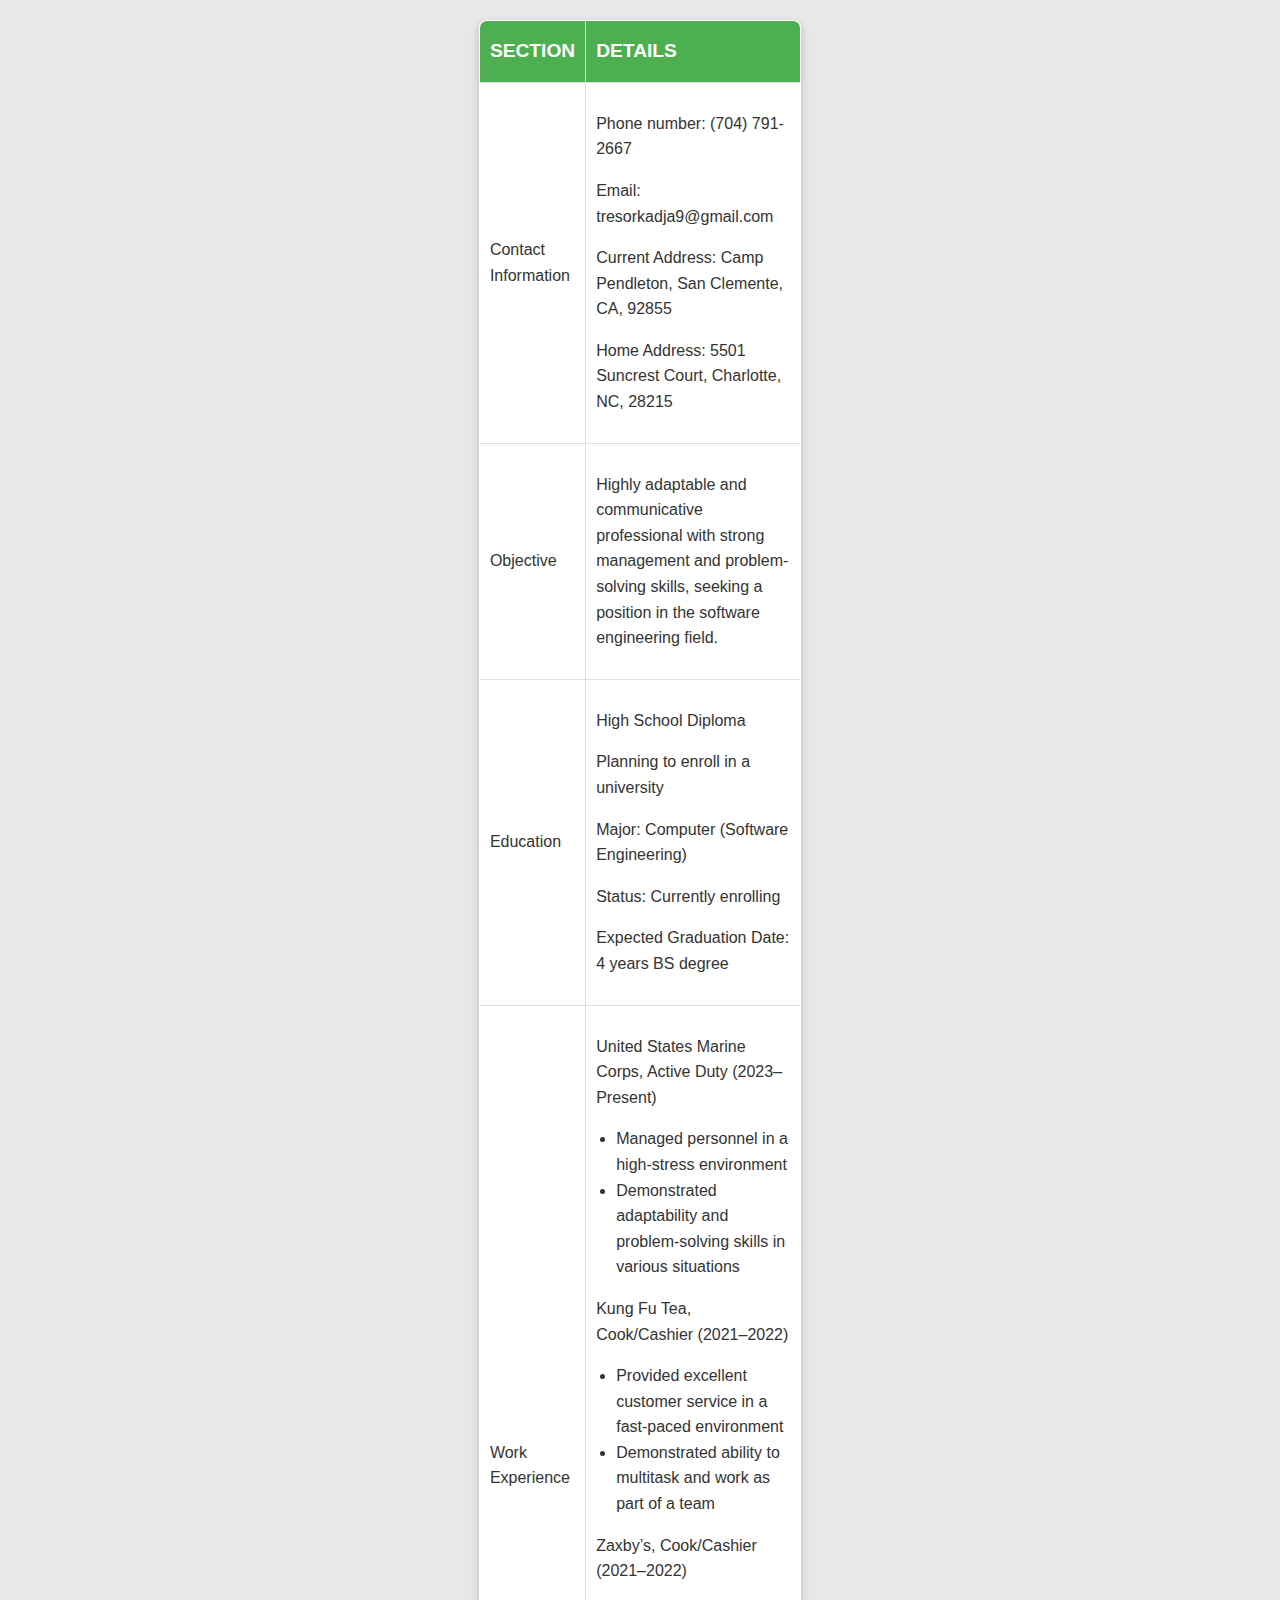
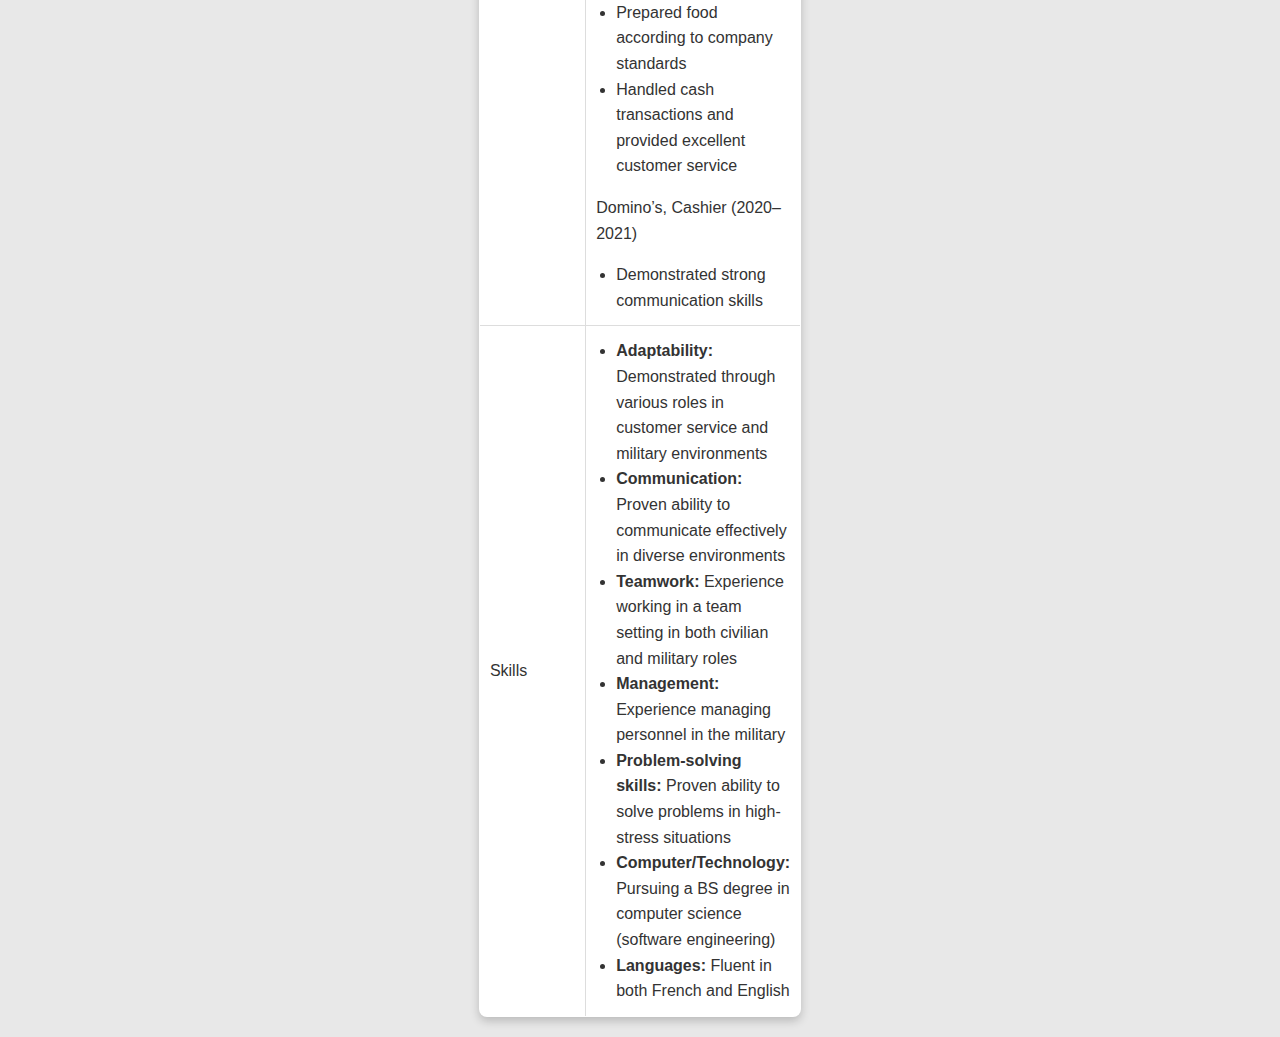
<file: index.html>
<!DOCTYPE html>
<html lang="en">
<head>
    <meta charset="UTF-8">
    <meta name="viewport" content="width=device-width, initial-scale=1.0">
    <title>My CV</title>
    <link rel="stylesheet" href="style.css">
</head>
<body>
    <table border="1" cellspacing="0" cellpadding="10">
        <tr>
            <th>Section</th>
            <th>Details</th>
        </tr>
        <tr>
            <td>Contact Information</td>
            <td>
                <p>Phone number: (704) 791-2667</p>
                <p>Email: tresorkadja9@gmail.com</p>
                <p>Current Address: Camp Pendleton, San Clemente, CA, 92855</p>
                <p>Home Address: 5501 Suncrest Court, Charlotte, NC, 28215</p>
            </td>
        </tr>
        <tr>
            <td>Objective</td>
            <td>
                <p>Highly adaptable and communicative professional with strong management and problem-solving skills, seeking a position in the software engineering field.</p>
            </td>
        </tr>
        <tr>
            <td>Education</td>
            <td>
                <p>High School Diploma</p>
                <p>Planning to enroll in a university</p>
                <p>Major: Computer (Software Engineering)</p>
                <p>Status: Currently enrolling</p>
                <p>Expected Graduation Date: 4 years BS degree</p>
            </td>
        </tr>
        <tr>
            <td>Work Experience</td>
            <td>
                <p>United States Marine Corps, Active Duty (2023–Present)</p>
                <ul>
                    <li>Managed personnel in a high-stress environment</li>
                    <li>Demonstrated adaptability and problem-solving skills in various situations</li>
                </ul>
                <p>Kung Fu Tea, Cook/Cashier (2021–2022)</p>
                <ul>
                    <li>Provided excellent customer service in a fast-paced environment</li>
                    <li>Demonstrated ability to multitask and work as part of a team</li>
                </ul>
                <p>Zaxby’s, Cook/Cashier (2021–2022)</p>
                <ul>
                    <li>Prepared food according to company standards</li>
                    <li>Handled cash transactions and provided excellent customer service</li>
                </ul>
                <p>Domino’s, Cashier (2020–2021)</p>
                <ul>
                    <li>Demonstrated strong communication skills</li>
                </ul>
            </td>
        </tr>
        <tr>
            <td>Skills</td>
            <td>
                <ul>
                    <li><strong>Adaptability:</strong> Demonstrated through various roles in customer service and military environments</li>
                    <li><strong>Communication:</strong> Proven ability to communicate effectively in diverse environments</li>
                    <li><strong>Teamwork:</strong> Experience working in a team setting in both civilian and military roles</li>
                    <li><strong>Management:</strong> Experience managing personnel in the military</li>
                    <li><strong>Problem-solving skills:</strong> Proven ability to solve problems in high-stress situations</li>
                    <li><strong>Computer/Technology:</strong> Pursuing a BS degree in computer science (software engineering)</li>
                    <li><strong>Languages:</strong> Fluent in both French and English</li>
                </ul>
            </td>
        </tr>
    </table>
</body>
</html>
</file>
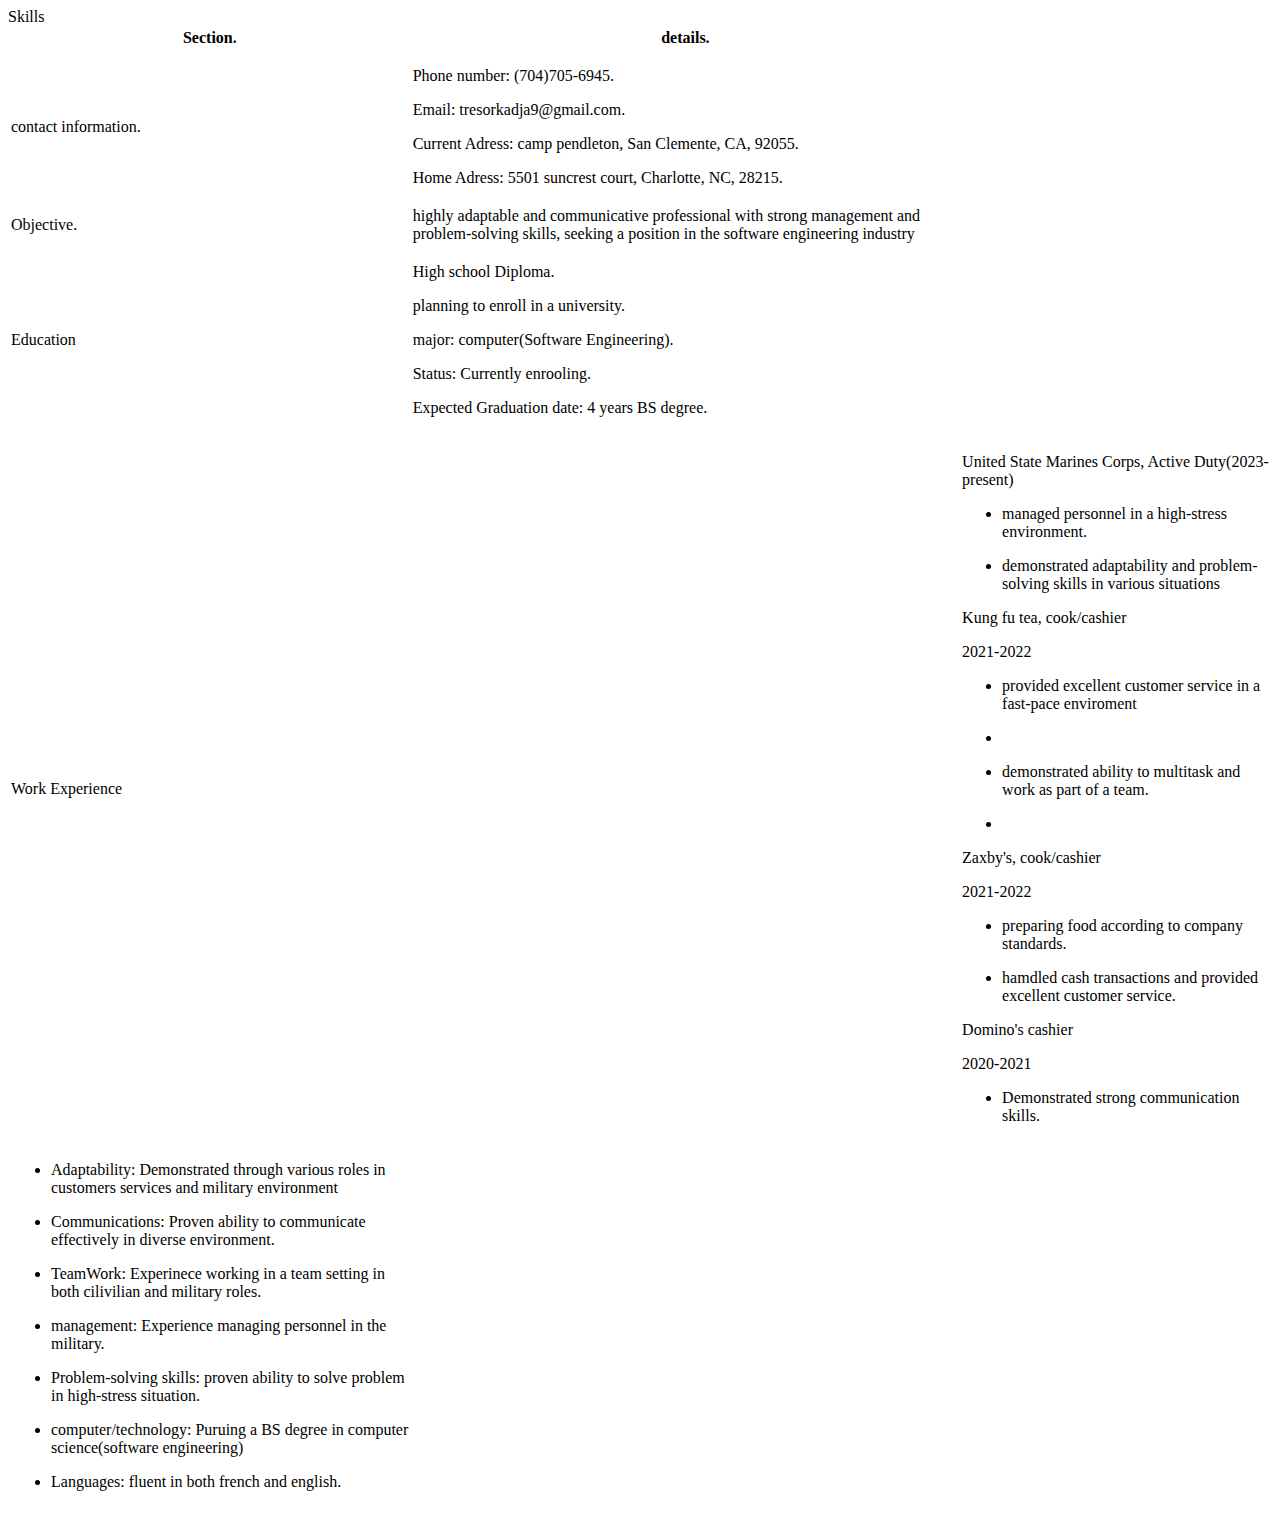
<file: simple.html>
<!doctype html>
<html lang='en'>
<head>
<meta charset="UTF-8">
<meta name="viewport">
<link rel="stylesheet" href="css vs">
<title>My CV</title>
</head>
<body>
<table>
<tr>
<th>Section.</th>
<th>details.</th>
</tr>
<tr>
<td>contact information.</td>
<td>
<p>Phone number: (704)705-6945.</p>
<p>Email: tresorkadja9@gmail.com.</p>
<p>Current Adress: camp pendleton, San Clemente, CA, 92055.</p>
<p>Home Adress: 5501 suncrest court, Charlotte, NC, 28215.</p>
</td>
</tr>
<tr>
<td>Objective.</td>
<td>highly adaptable and communicative professional with strong management and problem-solving skills, seeking a position in the software engineering industry</td>
</tr>
<tr>
<td>Education</td>
<td>
<p> High school Diploma.</p>
<p>planning to enroll in a university.</p>
<p>major: computer(Software Engineering).</p>
<p>Status: Currently enrooling.</p>
<p>Expected Graduation date: 4 years BS degree.</p>
</td>
</tr>
<tr>
<td>Work Experience<td>
<td>
<p>United State Marines Corps, Active Duty(2023-present)</p>
<ul>
<li><p>managed personnel in a high-stress environment.</li></p>
<li><p>demonstrated adaptability and problem-solving skills in various situations</li></p>
</ul>
<p>Kung fu tea, cook/cashier</p>
<p>2021-2022</p>
<ul>
<li><P>provided excellent customer service in a fast-pace enviroment<p><li>
<li><p> demonstrated ability to multitask and work as part of a team.<li><p>
</ul>
<p>Zaxby's, cook/cashier</P>
<p>2021-2022</p>
<ul>
<li><p>preparing food according to company standards.</li><p>
<li><P>hamdled cash transactions and provided excellent customer service.</li></p>
</ul>
<p>Domino's cashier<p>
<p>2020-2021<p>
<ul>
<li><P>Demonstrated strong communication skills.</p></li>
</ul>
</td>
</tr>
<tr>
<t>Skills</td>
<td>
<ul>
<li><p>Adaptability: Demonstrated through various roles in customers services and military environment</p></li>
<li><p>Communications: Proven ability to communicate effectively in diverse environment.</p></li>
<li><p>TeamWork: Experinece working in a team setting in both cilivilian and military roles.</p></li>
<li><p>management: Experience managing personnel in the military.</p></li>
<li><p>Problem-solving skills: proven ability to solve problem in high-stress situation.</p></li>
<li><p>computer/technology: Puruing a BS degree in computer science(software engineering)
<li><p>Languages: fluent in both french and english.</p></li>
</ul>
</td>
</tr>
</table>
</body>
</html>
</file>
<file: style.css>
body {
  background-color: #e8e8e8; /* Subtle background color for contrast */
  color: #333; /* Dark text for readability */
  font-family: Arial, sans-serif;
  line-height: 1.6; /* Better spacing between lines */
  margin: 0;
  padding: 0;
}
/* Table styling */
table {
  width: 90px; /* Takes most of the page width */
  margin: 20px auto; /* Centers the table */
  border-collapse: collapse; /* Neat table without border gaps */
  background-color: #ffffff; /* White background for contrast */
  box-shadow: 0px 4px 10px rgba(0, 0, 0, 0.2); /* Adds a shadow for depth */
  border-radius: 8px; /* Rounded corners for a modern look */
  overflow: hidden;
}
/* Table header styling */
th {
  background-color: #4caf50; /* Green background */
  color: white; /* White text for contrast */
  font-size: 1.2rem; /* Larger, bold text for headers */
  text-align: left; /* Left-align text */
  padding: 15px 10px; /* Add padding inside cells */
  text-transform: uppercase; /* All uppercase for emphasis */
  border: 1px solid #ddd; /* Optional border for clarity */
}
/* Table cell styling */
td {
  padding: 12px 10px; /* Space around cell text */
  font-size: 1rem; /* Consistent font size */
  color: #333; /* Dark text */
  border: 1px solid #ddd; /* Light border for structure */
}
/* Section header styling */
h1, h2 {
  font-size: 1.5rem; /* Prominent headings */
  text-align: center; /* Centered headings */
  text-transform: uppercase; /* All uppercase for style */
  margin: 20px 0; /* Spacing above and below */
  color: #4caf50; /* Matches table header color */
}
/* Links */
a {
  color: #007BFF; /* Blue link color */
  text-decoration: none; /* Remove underline */
}
a:hover {
  color: #0056b3; /* Darker blue on hover */
  text-decoration: underline; /* Add underline on hover */
}
/* List styling inside table */
ul {
  margin: 0;
  padding-left: 20px; /* Indent list items */
}
li {
  line-height: 1.6; /* Space between list items */
}
/* Responsive Design */
@media (max-width: 768px) {
  table {
    width: 100%; /* Full-width on small screens */
  }
  th, td {
    font-size: 0.9rem; /* Adjust font size */
    padding: 10px; /* Adjust padding */
  }
  h1, h2 {
    font-size: 1.2rem; /* Adjust heading size */

  }
}
</file>
